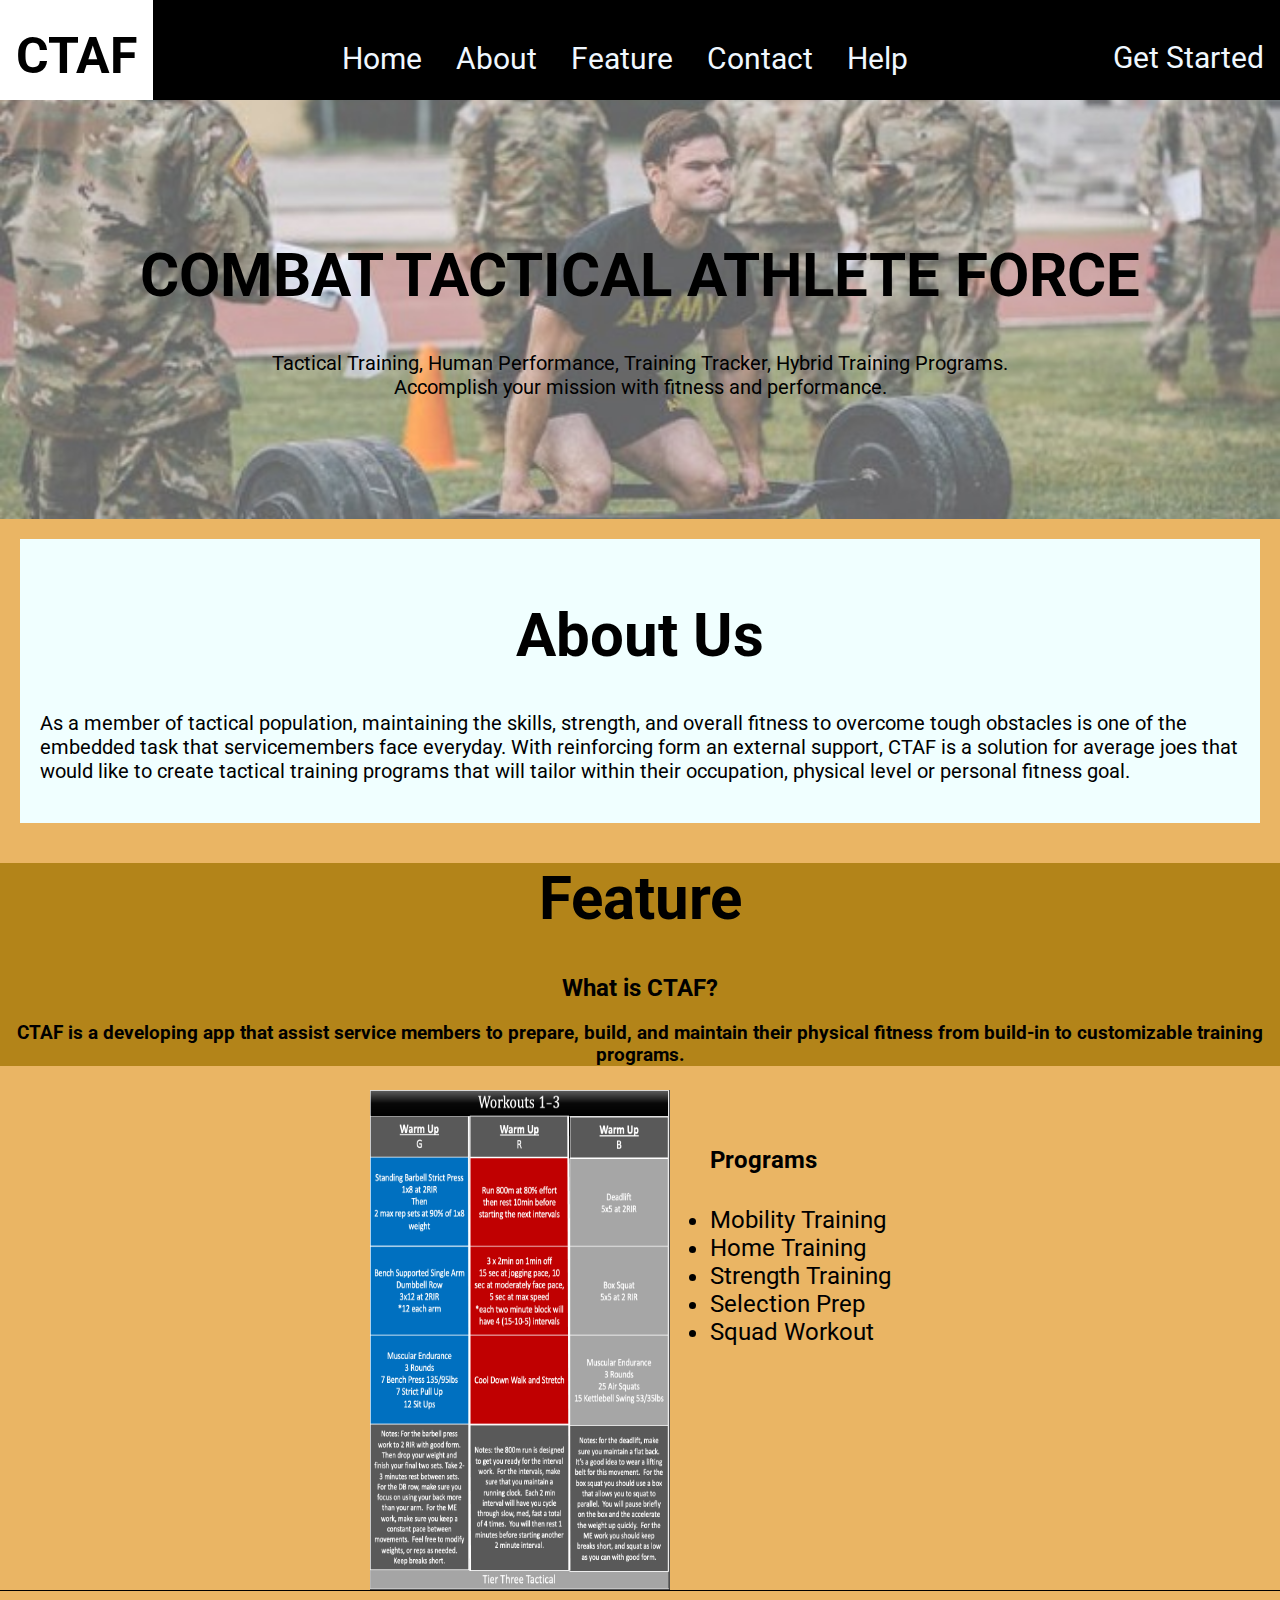
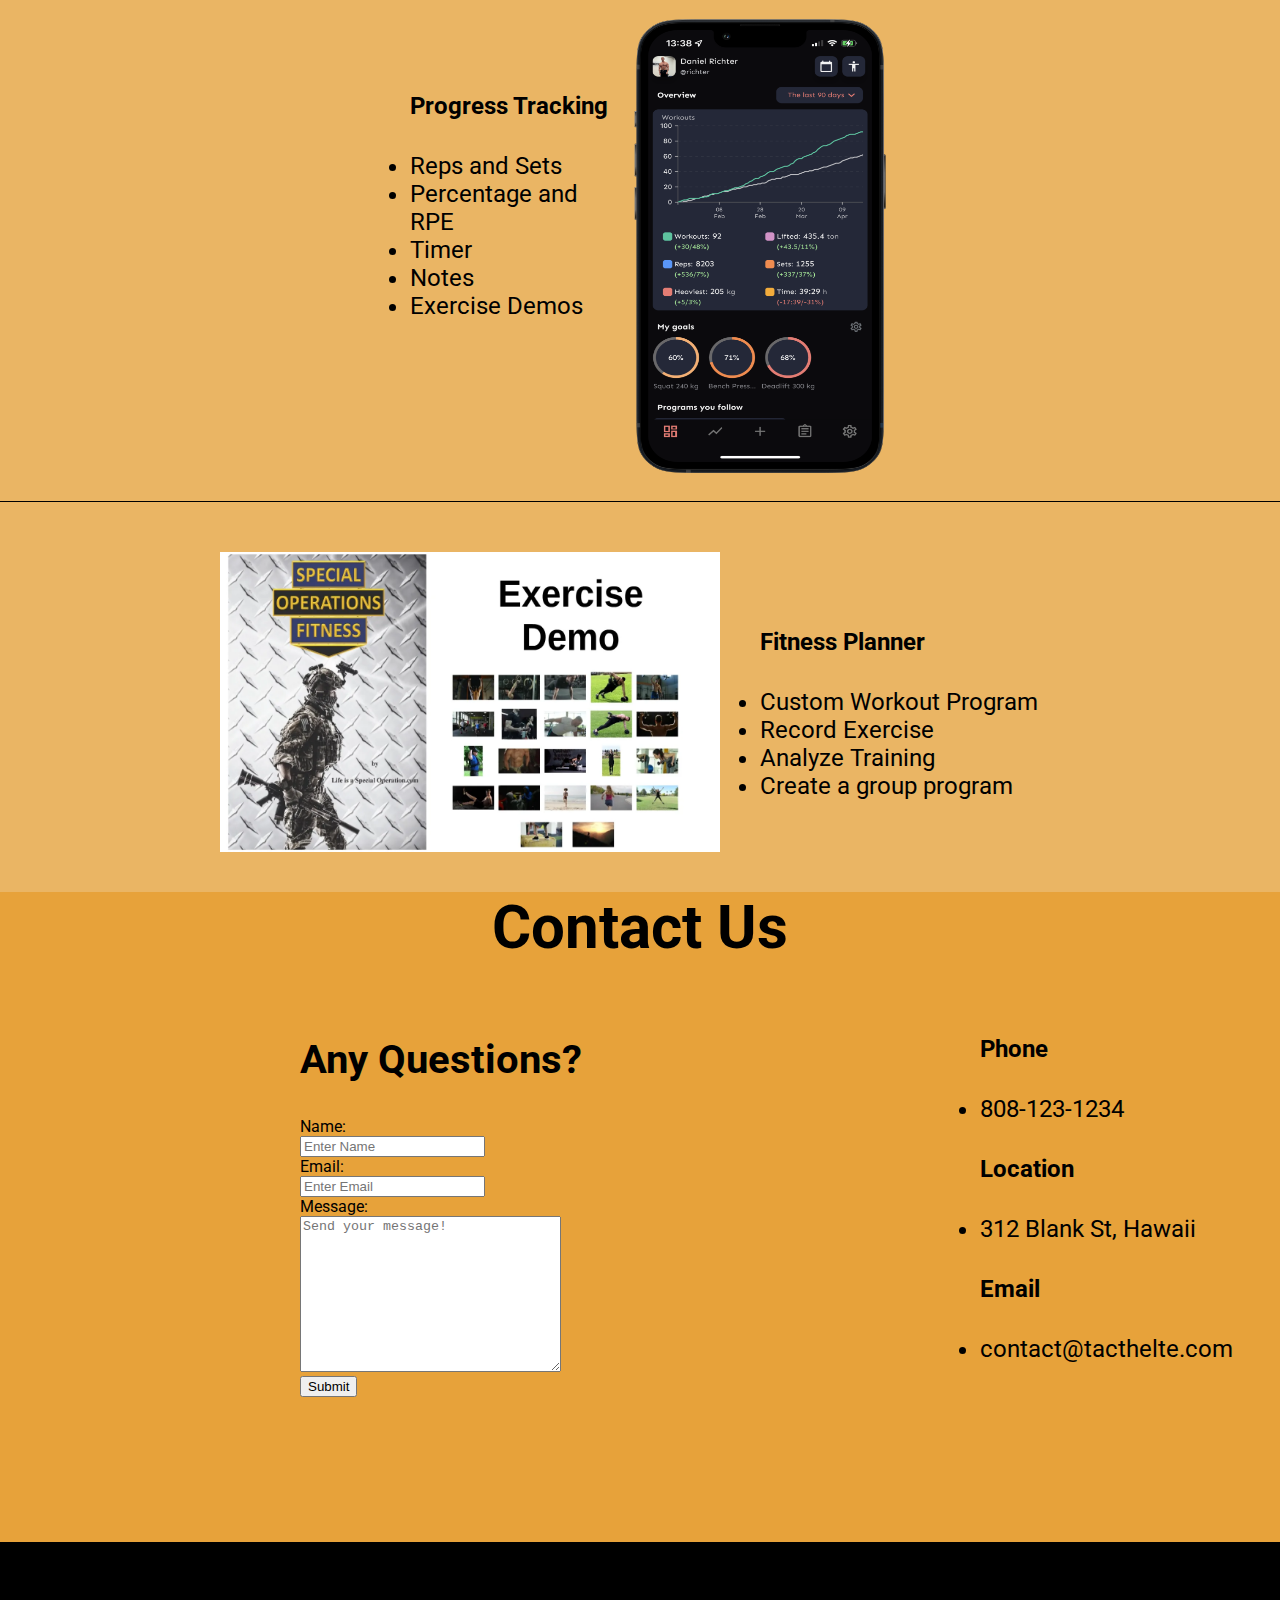
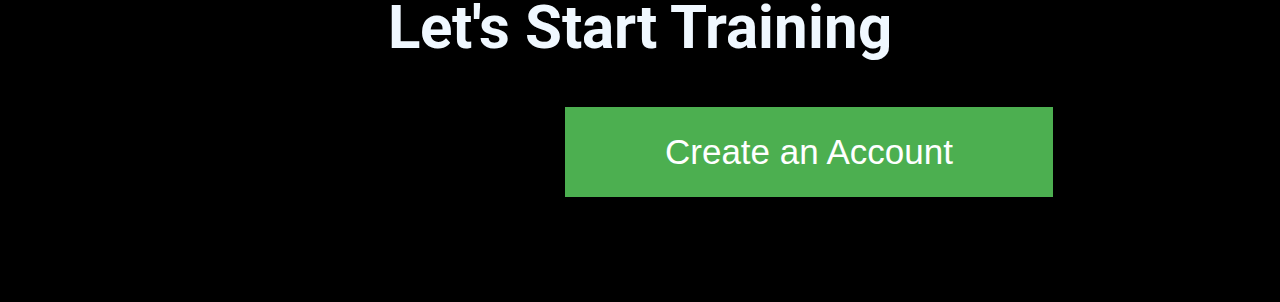
<file: index.html>
<!DOCTYPE html>
<html lang="en">
<head>
    <meta charset="UTF-8">
    <meta http-equiv="X-UA-Compatible" content="IE=edge">
    <meta name="viewport" content="width=device-width, initial-scale=1.0">
    <title>CTAF</title>
<link rel="stylesheet" href="css/main.css">
</head>
<body>
    <div class="navbar"> 
        <div class="container">

            <div class="logo" href="index.html">CTAF</div>
            
            <div class="primary-navbar">
                <ul class="primary-nav">
                    <a href="index.html" target="_blank">Home</a>
                    <a href="about.html" target="_blank">About</a>
                    <a href="feature.html" target="_blank">Feature</a>
                    <a href="contact.html" target="_blank">Contact</a>
                    <a href="help.html" target="_blank">Help</a>
                </ul>
            </div>

            <div class="get-started">
                <a href="get-started.html" target="_blank">Get Started</a>

            </div>

        </div>
    </div>

    <section class="front-page">
        <div class="frontpages">
            <h1>COMBAT TACTICAL ATHLETE FORCE</h1>
            <p class="slogan">Tactical Training, Human Performance, Training Tracker, Hybrid Training Programs. <br>
                Accomplish your mission with fitness and performance. 
                </p>
        </div>
    </section>

    <section class="about">
        <div class="about">
            <h1>About Us</h1>
             <p about-statement>
            As a member of tactical population, maintaining the skills, strength, and overall fitness to overcome tough obstacles is one of the embedded task that servicemembers face everyday. With reinforcing form an external support, CTAF is a solution for average joes that would like to create tactical training programs that will tailor within their occupation, physical level or personal fitness goal. 
            </p>
        </div>
        
    </section>

    <section class="feature">
        <div class="container-feature">
            <h1>Feature</h1>
            <h2>What is CTAF?</h2>
            <h3>CTAF is a developing app that assist service members to prepare, build, and maintain their physical fitness from build-in to customizable training programs. 
            </h3>
        </div>

            <div class="feature-programs">
                <img src="images/Workout program.webp" class="img-feature-programs" alt="workout program">
                <ul class="programs"> 
                    <h4>Programs</h4>
                    <li>Mobility Training</li>
                    <li>Home Training </li>
                    <li>Strength Training </li>
                    <li>Selection Prep </li>
                    <li>Squad Workout</li>
                </ul>
   
            </div>

            <div class="feature-progress-tracking">
                <ul class="2">                    
                    <h4>Progress Tracking</h4>
                    <li>Reps and Sets</li>
                    <li>Percentage and RPE </li>
                    <li>Timer </li>
                    <li>Notes </li>
                    <li>Exercise Demos</li>
                </ul>
                <img src="images/iphone tracker.webp" class="img-iphone-tracker" alt="iPhone Tracker">

            </div>

            <div class="feature-fitness-planner">
                <img src="images/sofdemo.jpg" class="img-fitness-feature" alt="SOF Demo">
                <ul class="3">                    
                    <h4>Fitness Planner</h4>
                    <li>Custom Workout Program</li>
                    <li>Record Exercise</li>
                    <li>Analyze Training</li>
                    <li>Create a group program</li>
                </ul>
            </div>
       
        </div>
        
    </section>    
    


    <section class="contact-page">
        <h1>Contact Us</h1>
             <div class="contact-container">
                <div class="any-questions-form">
                    <h2>Any Questions?</h2>
                        <form action="message-form">
                            <label for="name">Name:</label><br>
                            <input type="text" id="name" name="name" placeholder="Enter Name"><br>

                            <label for="email">Email:</label><br>
                            <input type="email" id="email" name="email" placeholder="Enter Email"><br>

                            <label for="textarea">Message:</label><br>
                            <textarea name="message" id="" cols="30" rows="10" placeholder="Send your message!"></textarea>
                            </label><br>

                            <input type="submit" class="submitt-message" value="Submit">
                        </form>
                </div>

                <div class="contact-right">
                    <ul>
                        <h4>Phone</h4>
                        <li>808-123-1234</li>
                    </ul>
                
                    <ul>
                        <h4>Location</h4>
                        <li>312 Blank St, Hawaii</li>
                    </ul>            
                    
                    <ul>
                        <h4>Email</h4>
                        <li>contact@tacthelte.com</li>
                    </ul>
                </div>
            </div>
        
    </section>    
    
    <section class="application-page">
        <h1>Let's Start Training</h1>
        <a href="get-started.html" target="_blank">
            <button class="appbutton">Create an Account</button>
        </a>

        </div>

        
    </section>
</body>
</html>
</file>
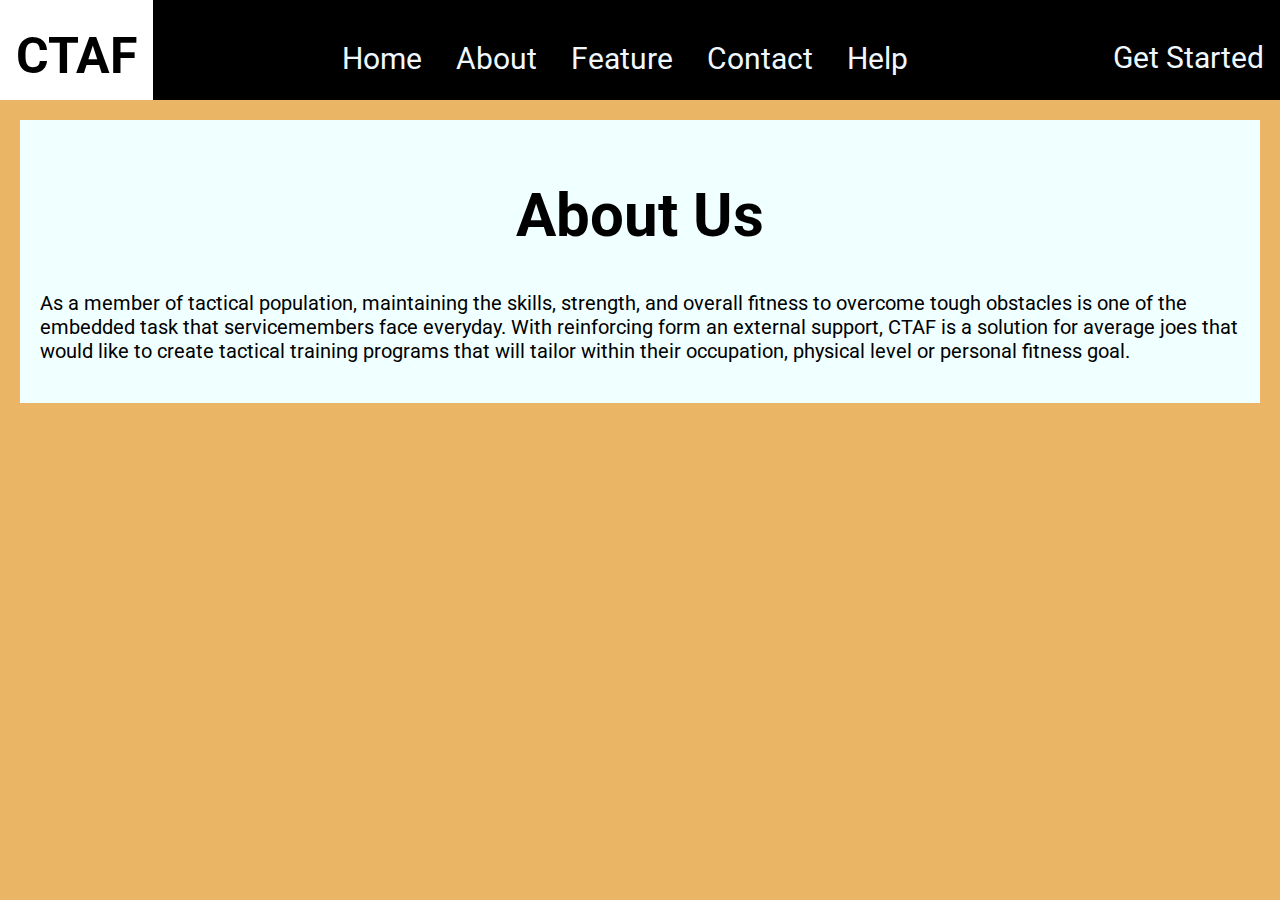
<file: about.html>
<!DOCTYPE html>
<html lang="en">
<head>
    <meta charset="UTF-8">
    <meta http-equiv="X-UA-Compatible" content="IE=edge">
    <meta name="viewport" content="width=device-width, initial-scale=1.0">
    <title>CTAF</title>
<link rel="stylesheet" href="css/main.css">
</head>
<body>
    <div class="navbar"> 
        <div class="container">

            <div class="logo" href="index.html">CTAF</div>
            
            <div class="primary-navbar">
                <ul class="primary-nav">
                    <a href="index.html" target="_blank">Home</a>
                    <a href="about.html" target="_blank">About</a>
                    <a href="feature.html" target="_blank">Feature</a>
                    <a href="contact.html" target="_blank">Contact</a>
                    <a href="help.html" target="_blank">Help</a>
                </ul>
            </div>

            <div class="get-started">
                <a href="get-started.html" target="_blank">Get Started</a>

            </div>

        </div>
    </div>



    <section class="about">
        <div class="about">
            <h1>About Us</h1>
             <p about-statement>
            As a member of tactical population, maintaining the skills, strength, and overall fitness to overcome tough obstacles is one of the embedded task that servicemembers face everyday. With reinforcing form an external support, CTAF is a solution for average joes that would like to create tactical training programs that will tailor within their occupation, physical level or personal fitness goal. 
            </p>
        </div>

</body>
</html>
</file>
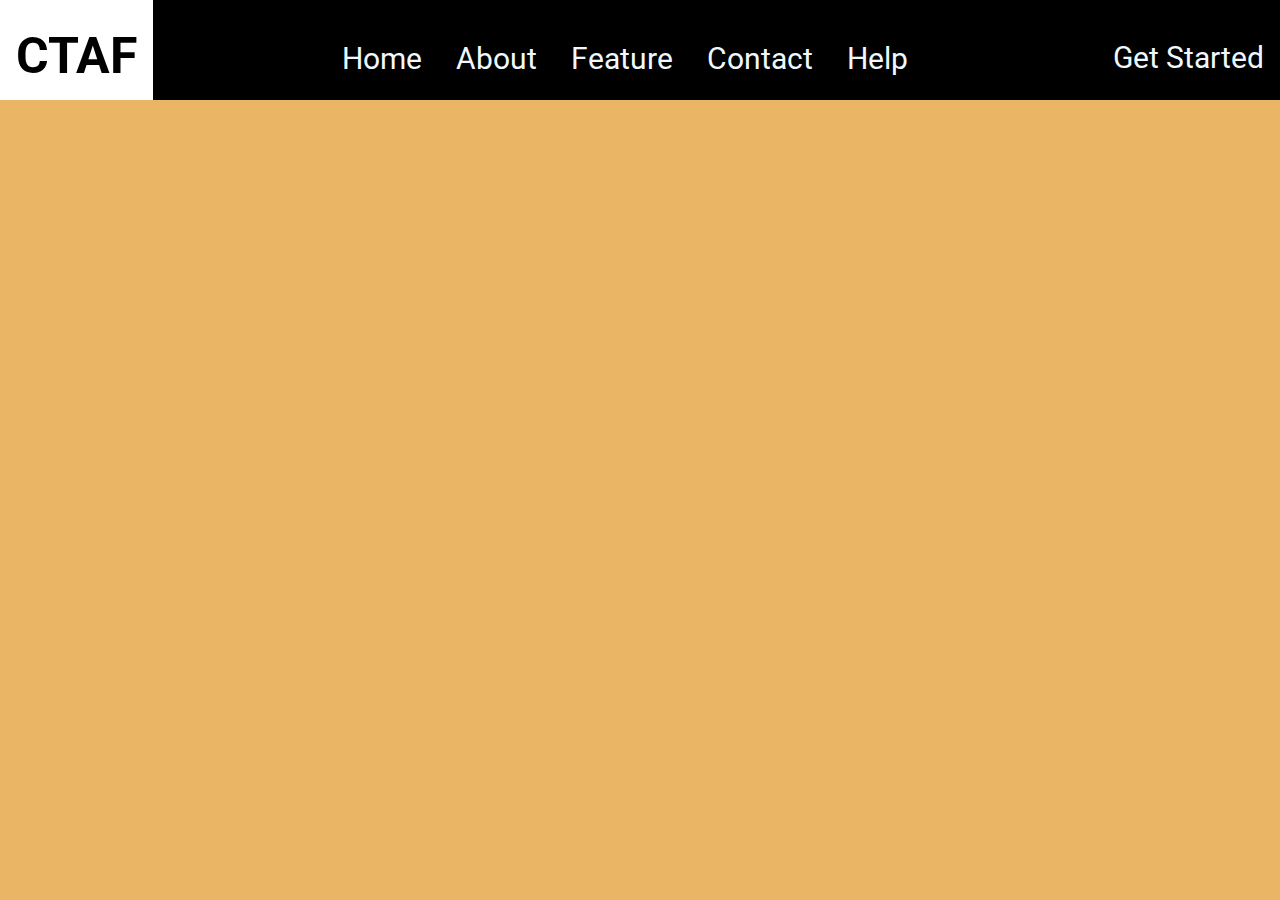
<file: application.html>
<!DOCTYPE html>
<html lang="en">
<head>
    <meta charset="UTF-8">
    <meta http-equiv="X-UA-Compatible" content="IE=edge">
    <meta name="viewport" content="width=device-width, initial-scale=1.0">
    <title>CTAF</title>
<link rel="stylesheet" href="css/main.css">
</head>
<body>
    <div class="navbar"> 
        <div class="container">

            <div class="logo" href="index.html">CTAF</div>
            
            <div class="primary-navbar">
                <ul class="primary-nav">
                    <a href="index.html" target="_blank">Home</a>
                    <a href="about.html" target="_blank">About</a>
                    <a href="feature.html" target="_blank">Feature</a>
                    <a href="contact.html" target="_blank">Contact</a>
                    <a href="help.html" target="_blank">Help</a>
                </ul>
            </div>

            <div class="get-started">
                <a href="get-started.html" target="_blank">Get Started</a>

            </div>

        </div>
    </div>


</body>
</html>
</file>
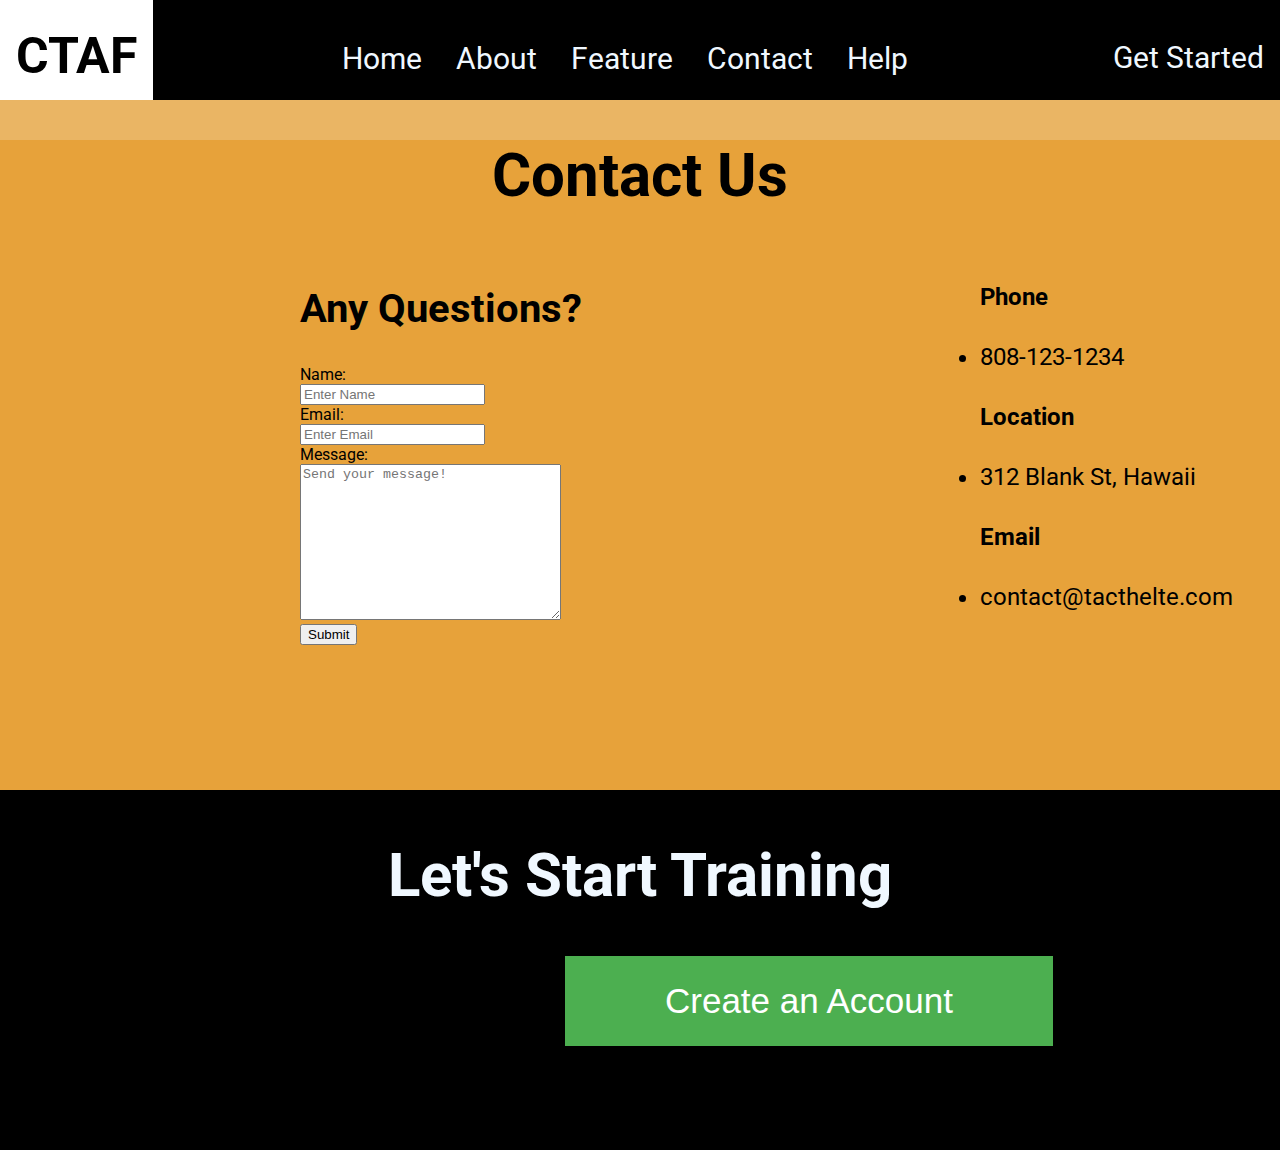
<file: contact.html>
<!DOCTYPE html>
<html lang="en">
<head>
    <meta charset="UTF-8">
    <meta http-equiv="X-UA-Compatible" content="IE=edge">
    <meta name="viewport" content="width=device-width, initial-scale=1.0">
    <title>CTAF</title>
<link rel="stylesheet" href="css/main.css">
</head>
<body>
    <div class="navbar"> 
        <div class="container">

            <div class="logo" href="index.html">CTAF</div>
            
            <div class="primary-navbar">
                <ul class="primary-nav">
                    <a href="index.html" target="_blank">Home</a>
                    <a href="about.html" target="_blank">About</a>
                    <a href="feature.html" target="_blank">Feature</a>
                    <a href="contact.html" target="_blank">Contact</a>
                    <a href="help.html" target="_blank">Help</a>
                </ul>
            </div>

            <div class="get-started">
                <a href="get-started.html" target="_blank">Get Started</a>

            </div>

        </div>
    </div>


    <section class="contact-page">
        <h1>Contact Us</h1>
             <div class="contact-container">
                <div class="any-questions-form">
                    <h2>Any Questions?</h2>
                        <form action="message-form">
                            <label for="name">Name:</label><br>
                            <input type="text" id="name" name="name" placeholder="Enter Name"><br>

                            <label for="email">Email:</label><br>
                            <input type="email" id="email" name="email" placeholder="Enter Email"><br>

                            <label for="textarea">Message:</label><br>
                            <textarea name="message" id="" cols="30" rows="10" placeholder="Send your message!"></textarea>
                            </label><br>

                            <input type="submit" class="submitt-message" value="Submit">
                        </form>
                </div>

                <div class="contact-right">
                    <ul>
                        <h4>Phone</h4>
                        <li>808-123-1234</li>
                    </ul>
                
                    <ul>
                        <h4>Location</h4>
                        <li>312 Blank St, Hawaii</li>
                    </ul>            
                    
                    <ul>
                        <h4>Email</h4>
                        <li>contact@tacthelte.com</li>
                    </ul>
                </div>
            </div>
        
    </section>    
    
    <section class="application-page">
        <h1>Let's Start Training</h1>
        <a href="get-started.html" target="_blank">
            <button class="appbutton">Create an Account</button>
        </a>

        </div>

        
    </section>
</body>
</html>
</file>
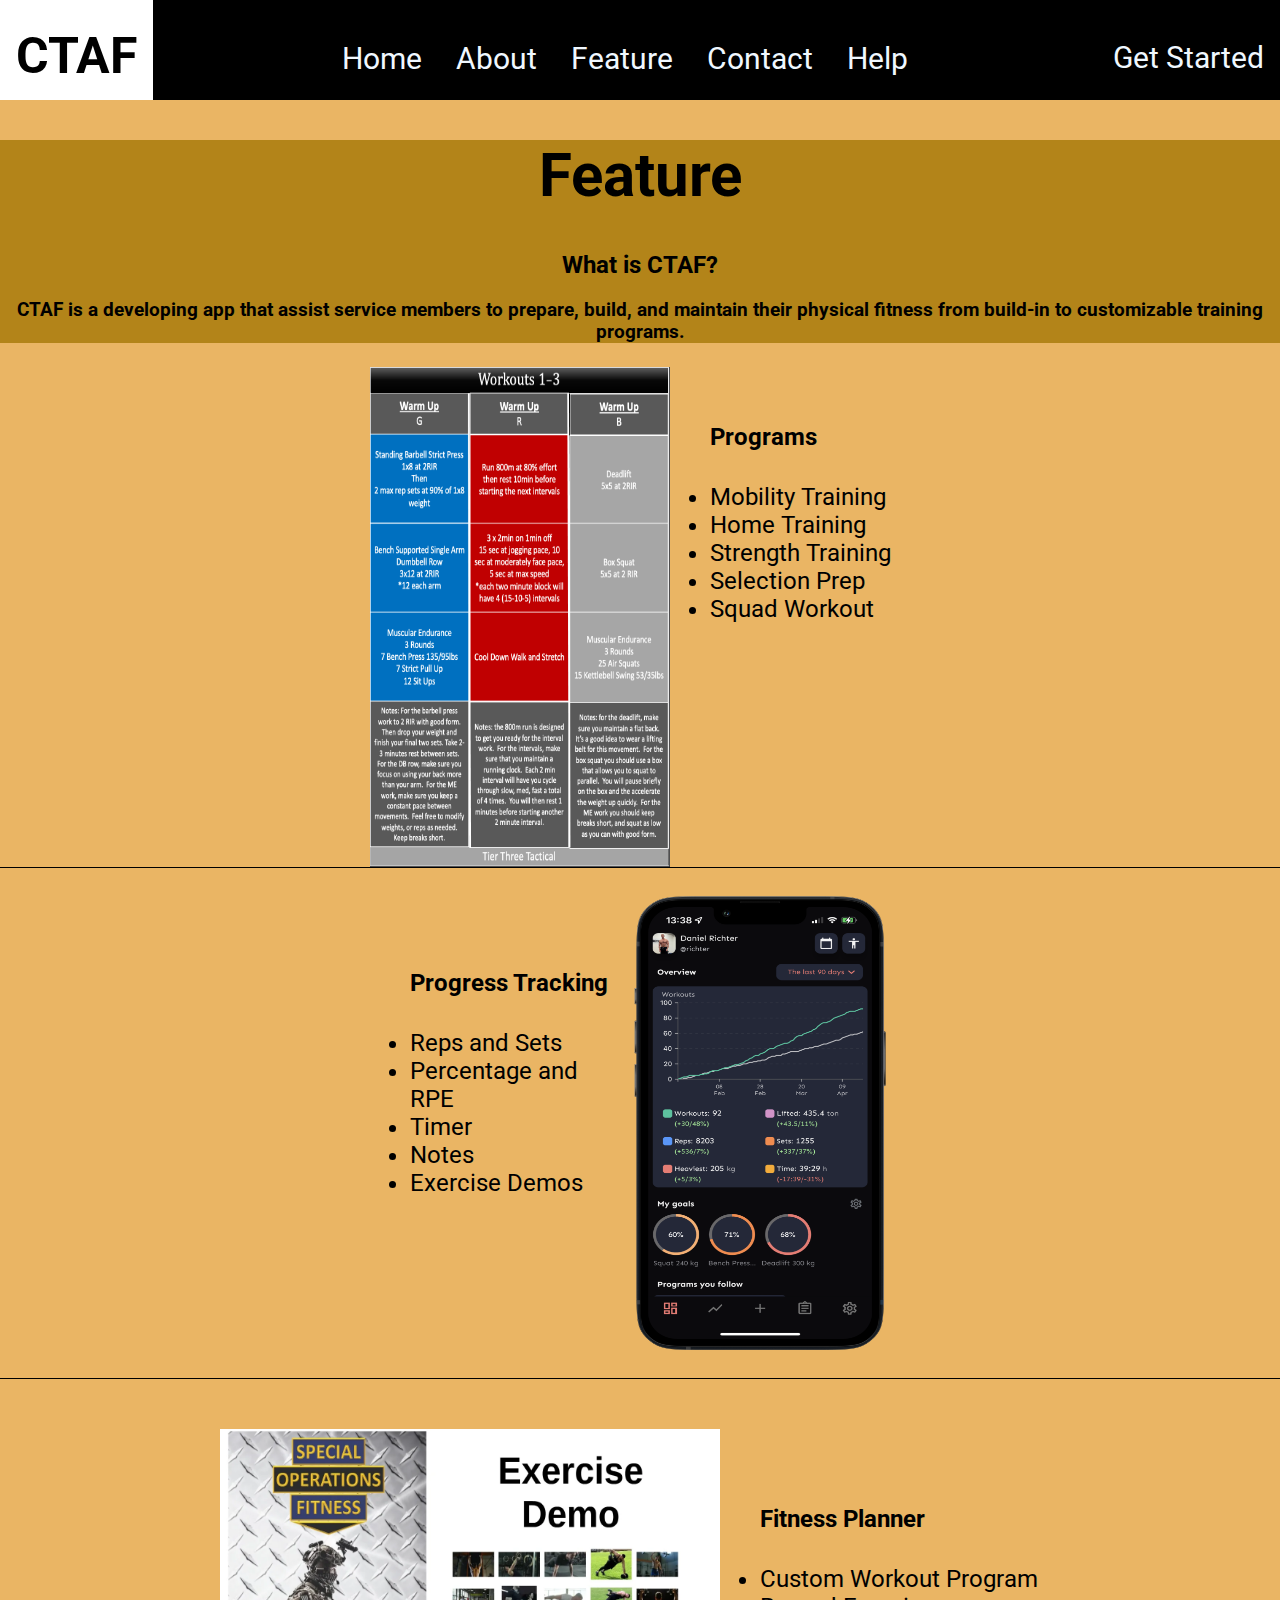
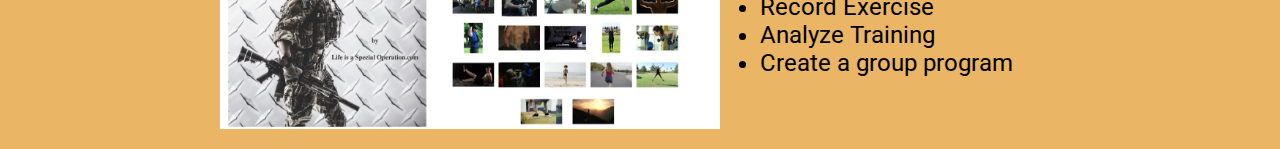
<file: feature.html>
<!DOCTYPE html>
<html lang="en">
<head>
    <meta charset="UTF-8">
    <meta http-equiv="X-UA-Compatible" content="IE=edge">
    <meta name="viewport" content="width=device-width, initial-scale=1.0">
    <title>CTAF</title>
<link rel="stylesheet" href="css/main.css">
</head>
<body>
    <div class="navbar"> 
        <div class="container">

            <div class="logo" href="index.html">CTAF</div>
            
            <div class="primary-navbar">
                <ul class="primary-nav">
                    <a href="index.html" target="_blank">Home</a>
                    <a href="about.html" target="_blank">About</a>
                    <a href="feature.html" target="_blank">Feature</a>
                    <a href="contact.html" target="_blank">Contact</a>
                    <a href="help.html" target="_blank">Help</a>
                </ul>
            </div>

            <div class="get-started">
                <a href="get-started.html" target="_blank">Get Started</a>

            </div>

        </div>
    </div>


    <section class="feature-page" style="margin-bottom: 20px;">
        <div class="container-feature">
            <h1>Feature</h1>
            <h2>What is CTAF?</h2>
            <h3>CTAF is a developing app that assist service members to prepare, build, and maintain their physical fitness from build-in to customizable training programs. 
            </h3>
        </div>

            <div class="feature-programs">
                <img src="images/Workout program.webp" class="img-feature-programs" alt="workout program">
                <ul class="programs"> 
                    <h4>Programs</h4>
                    <li>Mobility Training</li>
                    <li>Home Training </li>
                    <li>Strength Training </li>
                    <li>Selection Prep </li>
                    <li>Squad Workout</li>
                </ul>
   
            </div>

            <div class="feature-progress-tracking">
                <ul class="2">                    
                    <h4>Progress Tracking</h4>
                    <li>Reps and Sets</li>
                    <li>Percentage and RPE </li>
                    <li>Timer </li>
                    <li>Notes </li>
                    <li>Exercise Demos</li>
                </ul>
                <img src="images/iphone tracker.webp" class="img-iphone-tracker" alt="iPhone Tracker">

            </div>

            <div class="feature-fitness-planner">
                <img src="images/sofdemo.jpg" class="img-fitness-feature" alt="SOF Demo">
                <ul class="3">                    
                    <h4>Fitness Planner</h4>
                    <li>Custom Workout Program</li>
                    <li>Record Exercise</li>
                    <li>Analyze Training</li>
                    <li>Create a group program</li>
                </ul>
            </div>
       
        </div>
        
    </section>    
    
    
</body>
</html>
</file>
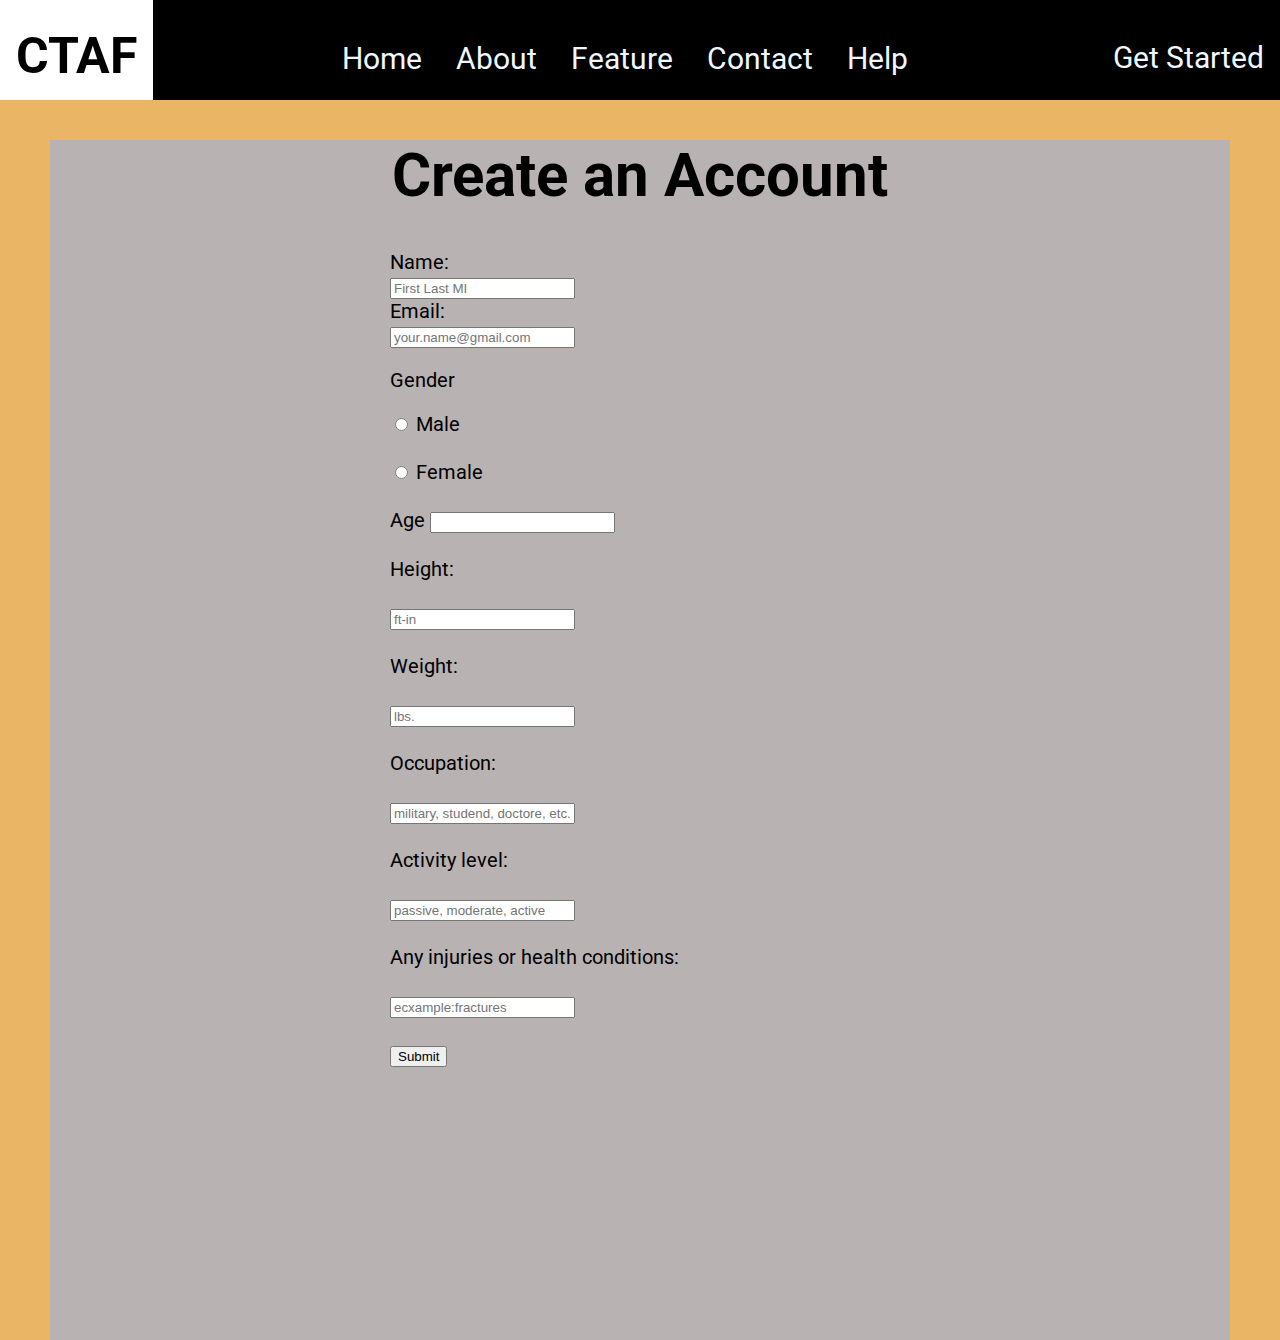
<file: get-started.html>
<!DOCTYPE html>
<html lang="en">
<head>
    <meta charset="UTF-8">
    <meta http-equiv="X-UA-Compatible" content="IE=edge">
    <meta name="viewport" content="width=device-width, initial-scale=1.0">
    <title>CTAF</title>
<link rel="stylesheet" href="css/main.css">
</head>
<body>
    <div class="navbar"> 
        <div class="container">

            <div class="logo" href="index.html">CTAF</div>
            
            <div class="primary-navbar">
                <ul class="primary-nav">
                    <a href="index.html" target="_blank">Home</a>
                    <a href="about.html" target="_blank">About</a>
                    <a href="feature.html" target="_blank">Feature</a>
                    <a href="contact.html" target="_blank">Contact</a>
                    <a href="help.html" target="_blank">Help</a>
                </ul>
            </div>

            <div class="get-started">
                <a href="get-started.html" target="_blank">Get Started</a>

            </div>
        </div>
    </div>
    <div class="application-form">
        <h1>Create an Account</h1>

        <div class="formapp">
            <form action="signup-form">
                <label for="name">Name:</label><br>
                <input type="text" id="name" name="name" placeholder="First Last MI "><br>
                
                <label for="email">Email:</label><br>
                <input type="email" id="email" name="email" placeholder="your.name@gmail.com">
    
                <p>Gender</p>
                
                <input type="radio" value="gender">
                <label for="Male">Male</label><br><br>
    
                <input type="radio" value="gender">
                <label for="Male">Female</label><br><br>
    
    
                <label for="age">Age</label>
                <input type="age" id="quantity" name="age" min="16" max="65">
                <br><br>
    
                <label for="height">Height:</label><br><br>
                <input type="text" placeholder="ft-in"><br><br>
    
                <label for="weight">Weight:</label><br><br>
                <input type="text" placeholder="lbs."><br><br>
    
                <label for="occupation">Occupation:</label><br><br>
                <input type="text" placeholder="military, studend, doctore, etc."><br><br>
    
                <label for="activity-level">Activity level:</label><br><br>
                <input type="text" placeholder="passive, moderate, active"><br><br>
    
                <label for="injuries">Any injuries or health conditions:</label><br><br>
                <input type="text" placeholder="ecxample:fractures"><br><br>
    
    
                <input type="submit" value="Submit">
    
            </form>


        </div>

        


    </div>


</body>
</html>
</file>
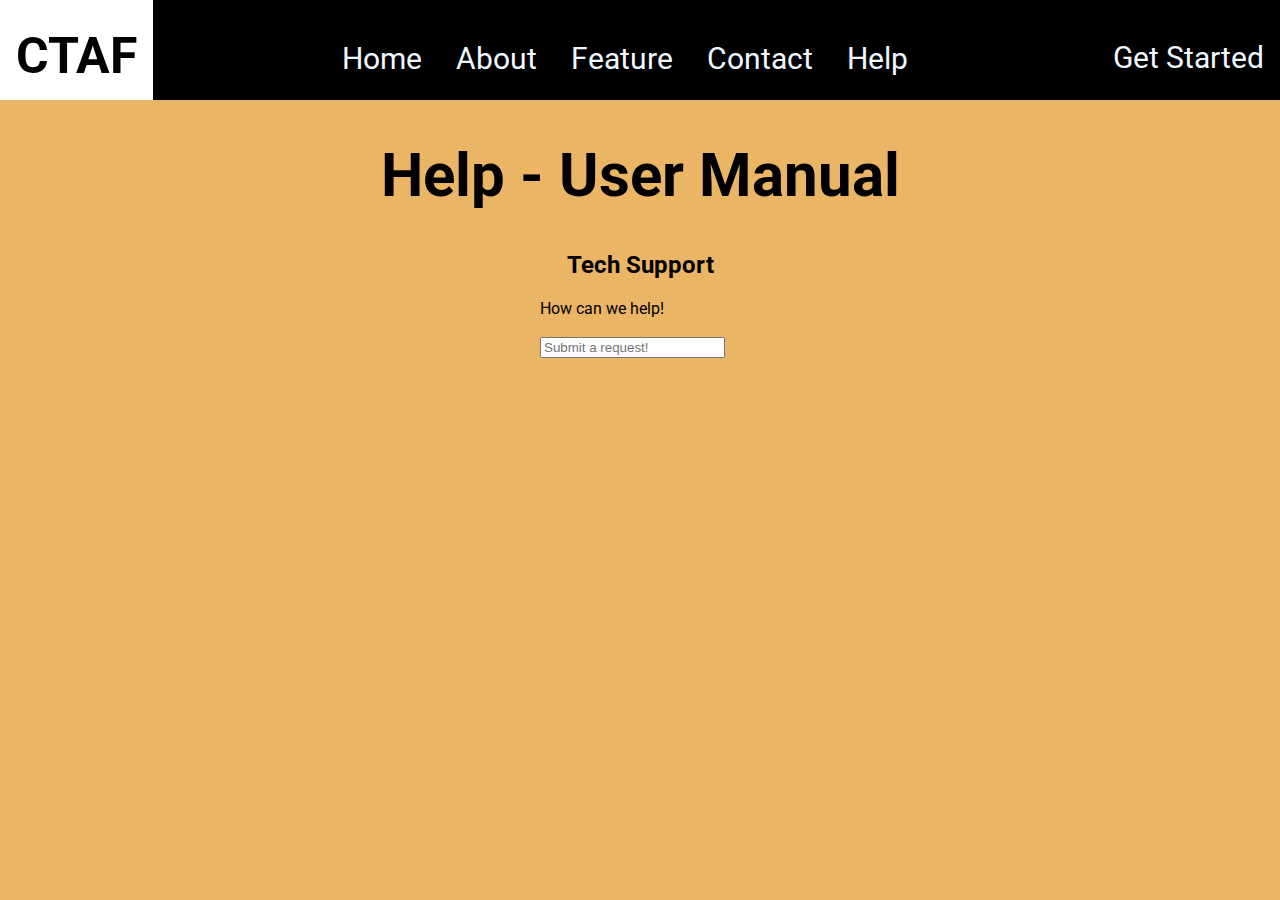
<file: help.html>
<!DOCTYPE html>
<html lang="en">
<head>
    <meta charset="UTF-8">
    <meta http-equiv="X-UA-Compatible" content="IE=edge">
    <meta name="viewport" content="width=device-width, initial-scale=1.0">
    <title>CTAF</title>
<link rel="stylesheet" href="css/main.css">
</head>
<body>
    <div class="navbar"> 
        <div class="container">

            <div class="logo" href="index.html">CTAF</div>
            
            <div class="primary-navbar">
                <ul class="primary-nav">
                    <a href="index.html" target="_blank">Home</a>
                    <a href="about.html" target="_blank">About</a>
                    <a href="feature.html" target="_blank">Feature</a>
                    <a href="contact.html" target="_blank">Contact</a>
                    <a href="help.html" target="_blank">Help</a>
                </ul>
            </div>

            <div class="get-started">
                <a href="get-started.html" target="_blank">Get Started</a>

            </div>

        </div>
    </div>

    <section class="user-manual">
        <h1>Help - User Manual</h1>
        <div class="tech-support">
            <h2>Tech Support</h2>
        </div>

        <div class="formrequest">
            <label for="tech-support">How can we help!</label>
            <br><br>
            <input type="text" placeholder="Submit a request!" >
            <br><br>
                
            </form>

        </div>


    </section>
</body>
</html>
</file>
<file: css/main.css>
@import url("https://fonts.googleapis.com/css2?family=Roboto:wght@400;700&display=swap");
body {
  background: #eab564;
  margin: 0;
  font-family: "Roboto", sans-serif;
}
h1{
  font-size: 60px;
  text-align: center;
}
p{
  font-size: 20px;
}
a{
  font-size: 30px;
  text-decoration: none;
  color: aliceblue;
}
.container{
  background-color: black;
  color: aliceblue;
  display: flex;
  width: 100%;
  height: 100px;
  justify-content: space-between;

}
.logo{
  font-size: 50px;
  font-weight: bold;
  text-decoration: none;
  color: black;
  background-color: white;
  height: 60;
  width: 130;
  padding: 1rem;
  padding-top: 27px;
}
.primary-nav{
  padding: 25px 16px;
  
}
.primary-nav a{
  display: inline;
  font-size: 30px;
  padding: 1rem;
  padding-left: 0;
  padding: 25px 15px;
  

}
.get-started{
  font-size: 30px;
  padding: 25px 16px;
  float: right;
  padding-top: 40px;
}

section.front-page{
  text-align: center;
  font-size: 1em;
}
.frontpages{
  background-image: url(../images/frontpg.svg.jpg);
  background-repeat: no-repeat;
  background-position: center;
  max-width: 100%;
  background-size: cover;
  padding-top: 100px;
  padding-bottom: 100px;
}

section.about{
  background-color: azure;
  margin: 20px;
  padding: 20px;
}

.container-feature{
  background-color: rgb(179, 132, 25);
  text-align: center;
}

.feature-programs{
  display: flex;
  justify-content: center;

  padding-top: 5px;

}
.feature-programs ul{
  font-size: 1.5rem;
  width: 200px;

}

.img-feature-programs{
  height: 500px;
  width: 300px;
}

.feature-progress-tracking{
  display: flex;
  justify-content: center;
  border-bottom-width: 1px;
  border-bottom-style: solid;
  padding-bottom: 5px;
  border-top-width: 1px;
  border-top-style: solid;
  padding-top: 5px;

}
.img-iphone-tracker{
  height: 500px;
  width: 300px;
}
.feature-progress-tracking ul {
  font-size: 1.5rem;
  width: 200px;
  padding-top: 40px;
}


.feature-fitness-planner{
  display: flex;
  justify-content: center;
  padding-top: 50px;

}
.img-fitness-feature{
  height: 300px;
  width: 500px;
}

.feature-fitness-planner ul{
  font-size: 1.5rem;
  width: 300px;
  padding-top: 20px;
}

section.contact-page{
  margin-top: 10px;
  background-color: rgb(231, 162, 58);
  height: 650px;


}

.contact-page h2{
  font-size: 40px;
}


.contact-container{
  display: flex;

}

.any-questions-form{
  height: 400px;
  width: 600px;
  margin-left: 300px;
  
}
.contact-right{
  height: 400px;
  width: 600px;
  margin-left: 300px;
  font-size: 1.5em;
}

section.application-page{
  background-color: black;
  color: aliceblue;
  padding-top: 10px;
  height: 350px;
  align-items: center;
  margin: auto;
}
.appbutton{
  background-color: #4CAF50;
  border: none;
  color: white;
  padding: 25px 100px;
  text-align: center;
  text-decoration: none;
  display: inline-block;
  font-size: 35px;
  margin: 4px 2px;
  cursor: pointer;
  margin-left: 565px;

}

.application-form h1{
  height: 70px;
}
.application-form{
  background-color: rgb(185, 178, 178);
  height: 1200px;
  margin: 0 50px;
  align-items: center;

}
.formapp{
  width: 500px;
  font-size: 20px;
  display: flex;
  align-content: center;
  margin: auto;

}

.tech-support{
  background-color: #eab564;
  text-align: center;

}
.formrequest{
  width: 200px;
  margin: auto;
}


/*# sourceMappingURL=main.css.map */
</file>
